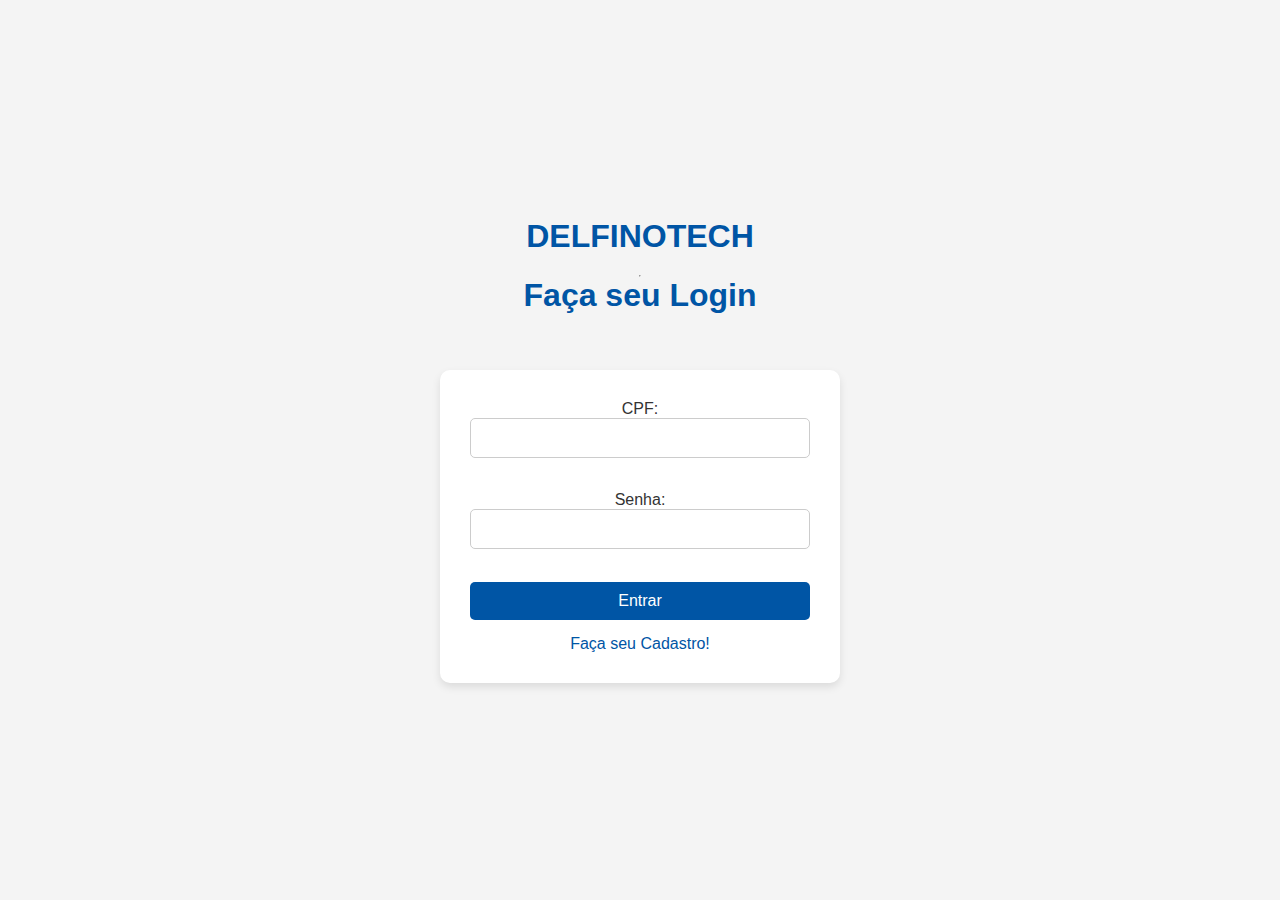
<file: index.html>
<!DOCTYPE html>
<html lang="pt-br">
<head>
    <meta charset="UTF-8">
    <meta name="viewport" content="width=device-width, initial-scale=1.0">
    <link rel="stylesheet" href="index.css">
    <title>Login da DelfinoTech</title>
</head>
<body>
    <center><h1>DELFINOTECH</h1></center>
    <hr>
    <h1>Faça seu Login</h1>
    <br><br>
    <form action="login.php" method="post">
        <label>CPF:</label>
        <input type="text" name="cpf" required>
        <br><br>
        <label>Senha:</label>
        <input type="password" name="senha" required>
        <br><br>
        <button type="submit">Entrar</button>
        <a href="cadastro.html">Faça seu Cadastro!</a>
    </form>
</body>
</html>
</file>
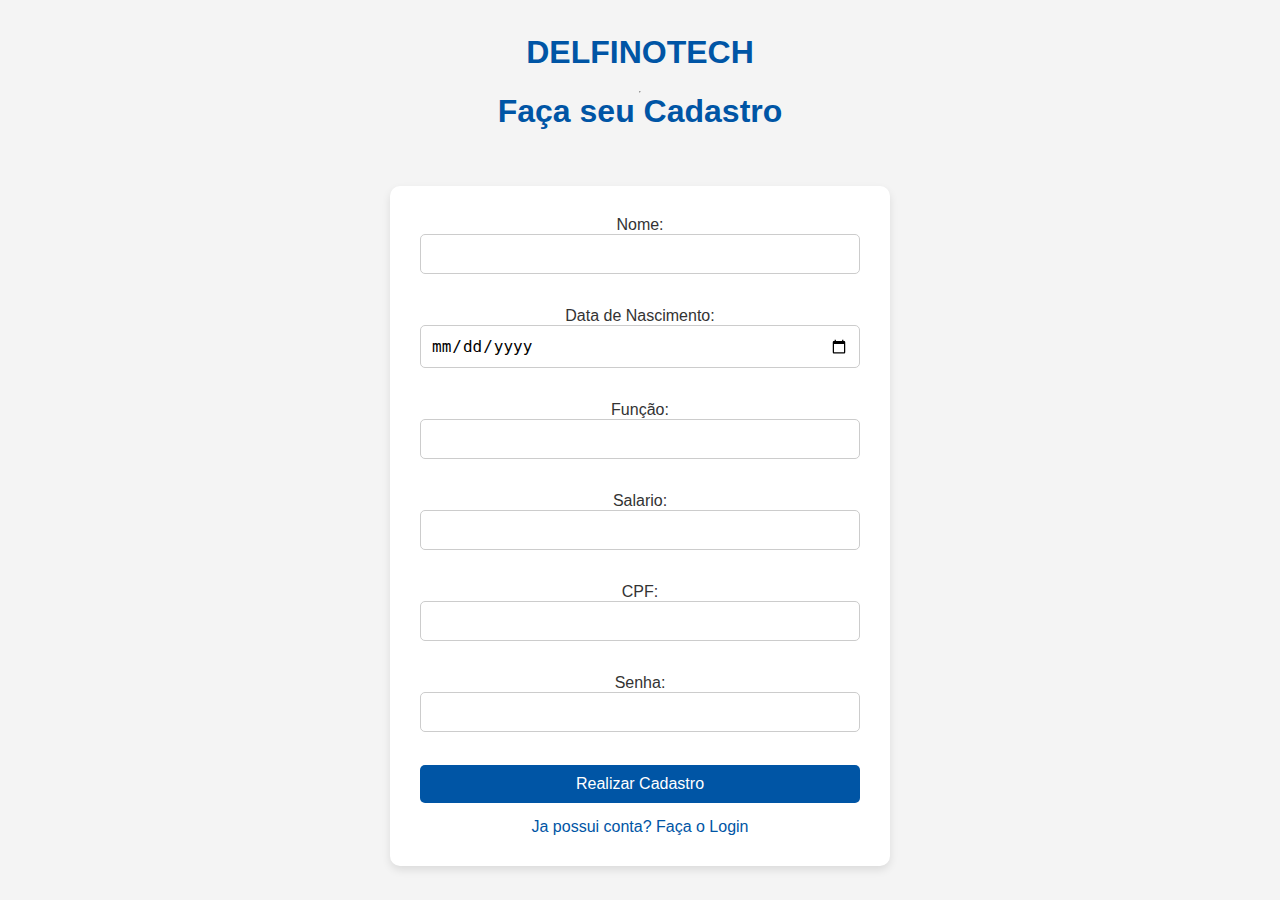
<file: cadastro.html>
<!DOCTYPE html>
<html lang="pt-br">

<head>
    <meta charset="UTF-8">
    <meta name="viewport" content="width=device-width, initial-scale=1.0">
    <link rel="stylesheet" href="cad.css">
    <title>Cadastro DelfinoTech</title>
</head>

<body>
    <center>
        <h1>DELFINOTECH</h1>
    </center>
    <hr>
    <h1>Faça seu Cadastro</h1>
    <br><br>
    <form action="cadastro.php" method="post">
        <label>Nome:</label>
        <input type="text" name="nome" required>
        <br><br>
        <label>Data de Nascimento:</label>
        <input type="date" name="data" required>
        <br><br>
        <label>Função:</label>
        <input type="text" name="funcao" required>
        <br><br>
        <label>Salario:</label>
        <input type="number" name="salario" required>
        <br><br>
        <label>CPF:</label>
        <input type="text" name="cpf" required>
        <br><br>
        <label>Senha:</label>
        <input type="password" name="senha" required>
        <br><br>
        <button type="submit">Realizar Cadastro</button>
        <a href="index.html">Ja possui conta? Faça o Login</a>
    </form>
</body>

</html>
</file>
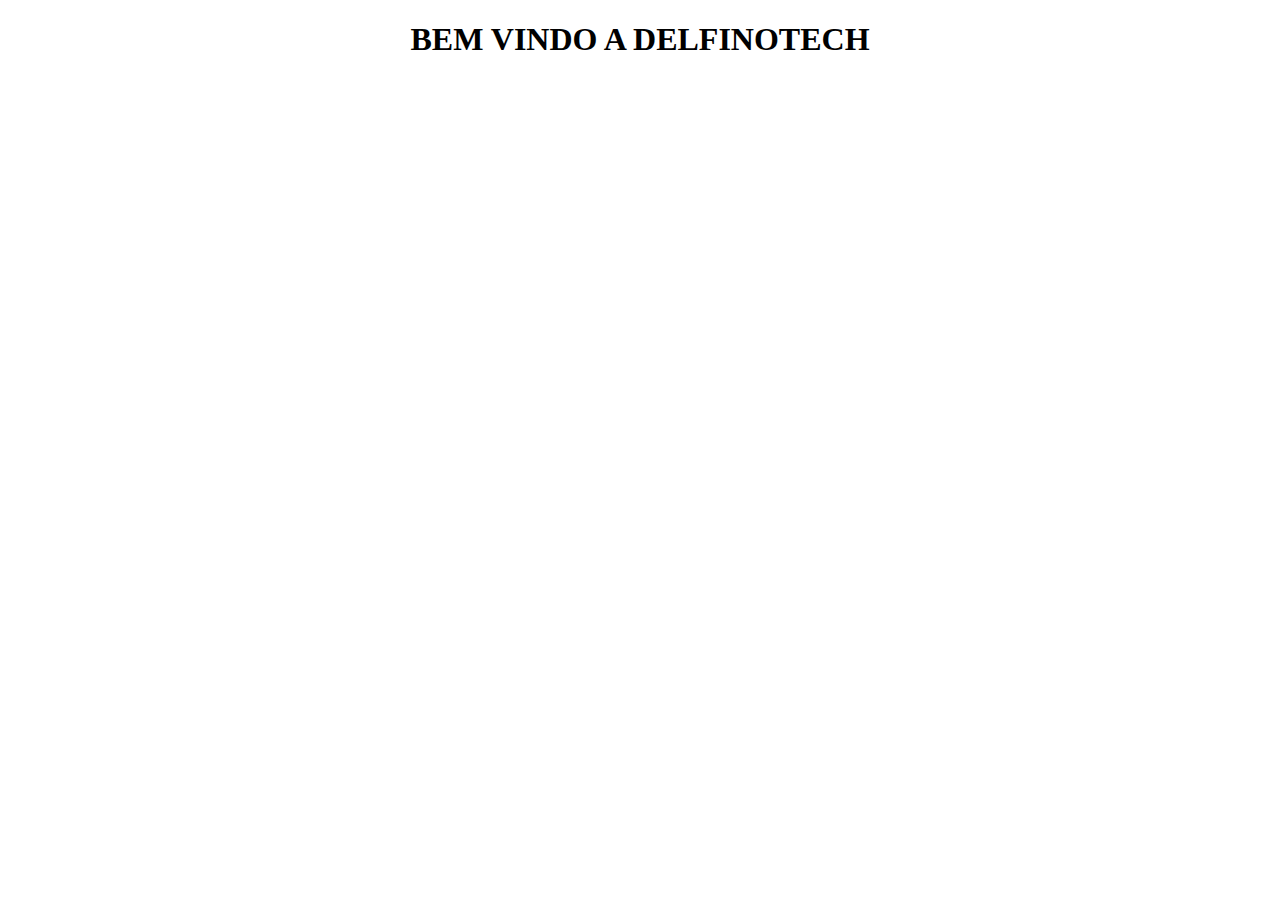
<file: delfinotech.html>
<!DOCTYPE html>
<html lang="pt-br">
<head>
    <meta charset="UTF-8">
    <meta name="viewport" content="width=device-width, initial-scale=1.0">
    <title>DELFINOTECH</title>
</head>
<body>
    <center><h1>BEM VINDO A DELFINOTECH</h1></center>
</body>
</html>
</file>
<file: index.css>
* {
    margin: 0;
    padding: 0;
    box-sizing: border-box;
}

body {
    font-family: Arial, sans-serif;
    background-color: #f4f4f4;
    color: #333;
    display: flex;
    flex-direction: column;
    align-items: center;
    justify-content: center;
    height: 100vh;
    text-align: center;
}

h1 {
    font-size: 2rem;
    color: #0055a5;
    margin-bottom: 20px;
}

form {
    background-color: #fff;
    padding: 30px;
    border-radius: 10px;
    box-shadow: 0 4px 8px rgba(0, 0, 0, 0.1);
    width: 100%;
    max-width: 400px;
}

form h1 {
    font-size: 1.5rem;
    color: #0055a5;
    margin-bottom: 20px;
}

input[type="text"],
input[type="password"] {
    width: 100%;
    padding: 10px;
    margin-bottom: 15px;
    border: 1px solid #ccc;
    border-radius: 5px;
    font-size: 1rem;
}

button {
    width: 100%;
    padding: 10px;
    background-color: #0055a5;
    color: white;
    border: none;
    border-radius: 5px;
    font-size: 1rem;
    cursor: pointer;
}

button:hover {
    background-color: #003c7d;
}

a {
    display: block;
    margin-top: 15px;
    color: #0055a5;
    text-decoration: none;
    font-size: 1rem;
}

a:hover {
    text-decoration: underline;
}
</file>
<file: cad.css>
* {
    margin: 0;
    padding: 0;
    box-sizing: border-box;
}

body {
    font-family: Arial, sans-serif;
    background-color: #f4f4f4;
    color: #333;
    display: flex;
    flex-direction: column;
    align-items: center;
    justify-content: center;
    height: 100vh;
    text-align: center;
}

h1 {
    font-size: 2rem;
    color: #0055a5;
    margin-bottom: 20px;
}

form {
    background-color: #fff;
    padding: 30px;
    border-radius: 10px;
    box-shadow: 0 4px 8px rgba(0, 0, 0, 0.1);
    width: 100%;
    max-width: 500px;
}

form h1 {
    font-size: 1.5rem;
    color: #0055a5;
    margin-bottom: 20px;
}

input[type="text"],
input[type="date"],
input[type="number"],
input[type="password"] {
    width: 100%;
    padding: 10px;
    margin-bottom: 15px;
    border: 1px solid #ccc;
    border-radius: 5px;
    font-size: 1rem;
}

button {
    width: 100%;
    padding: 10px;
    background-color: #0055a5;
    color: white;
    border: none;
    border-radius: 5px;
    font-size: 1rem;
    cursor: pointer;
}

button:hover {
    background-color: #003c7d;
}

a {
    display: block;
    margin-top: 15px;
    color: #0055a5;
    text-decoration: none;
    font-size: 1rem;
}

a:hover {
    text-decoration: underline;
}
</file>
